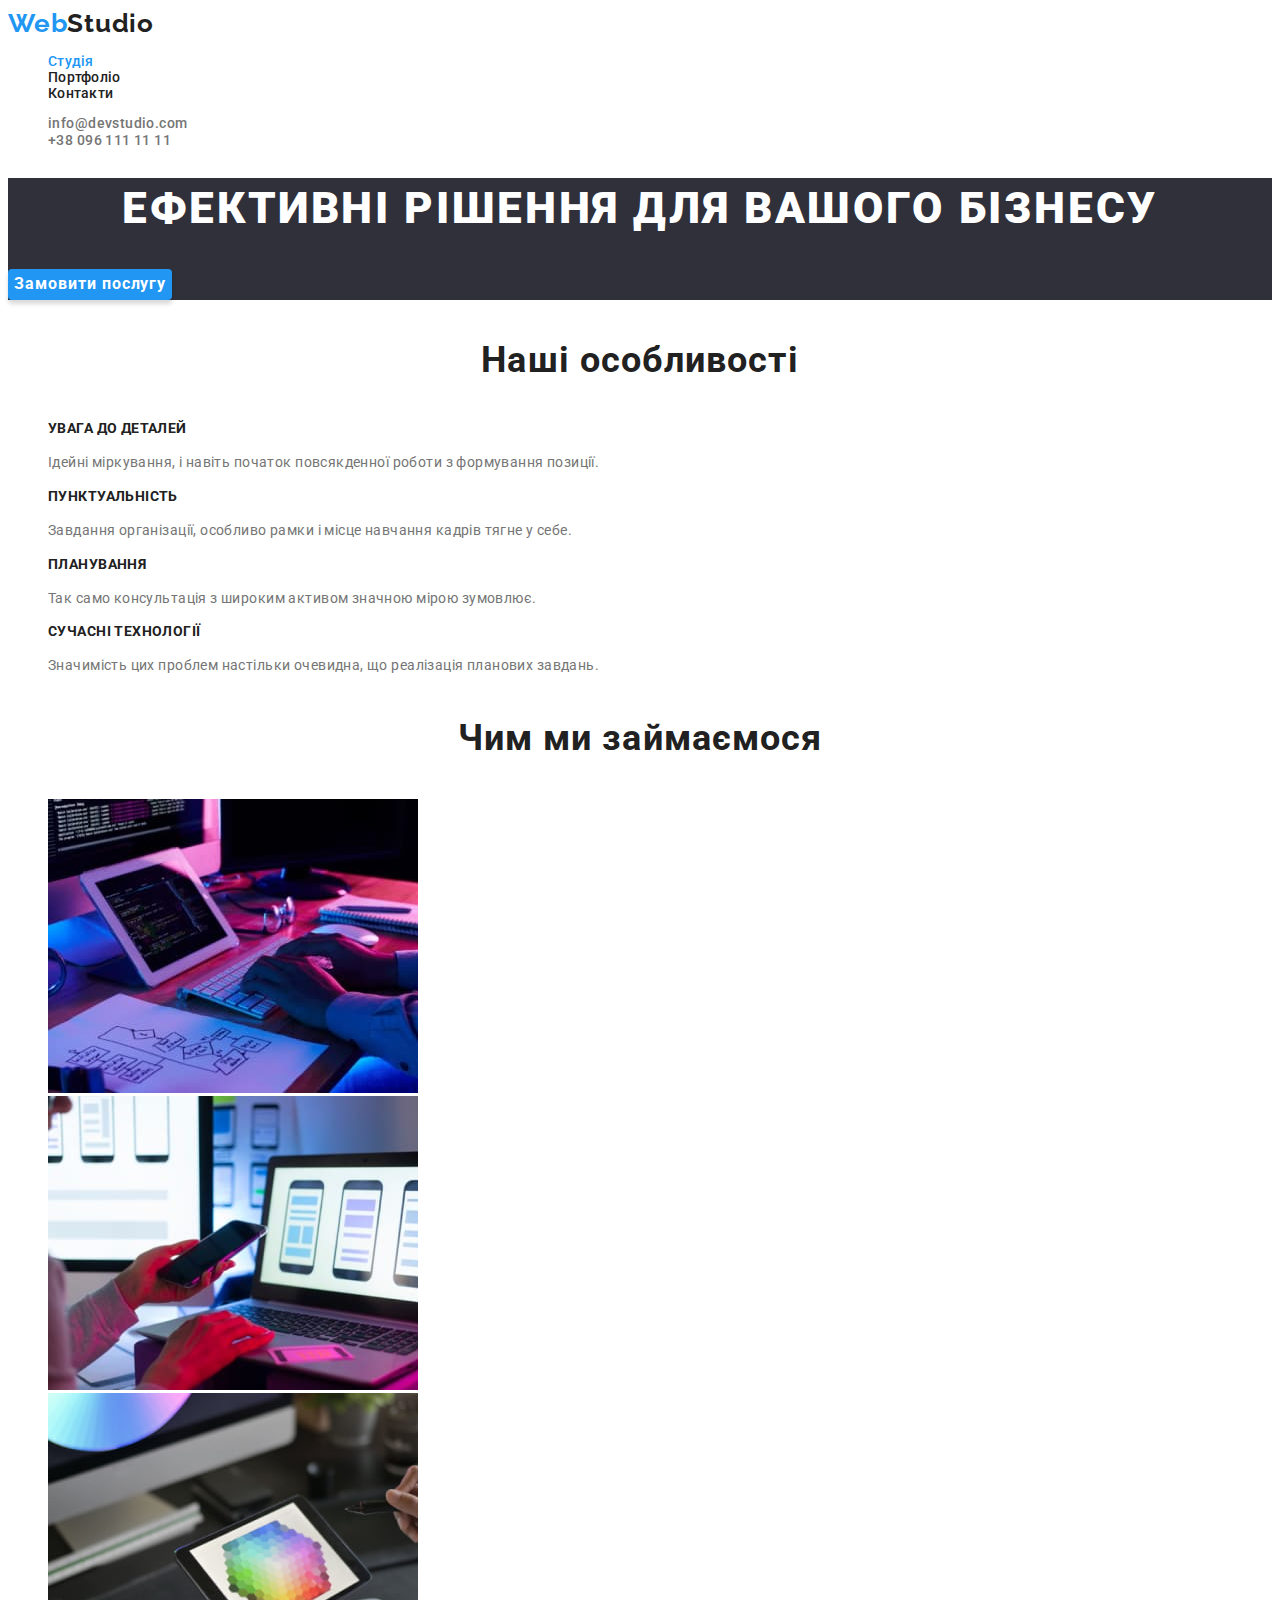
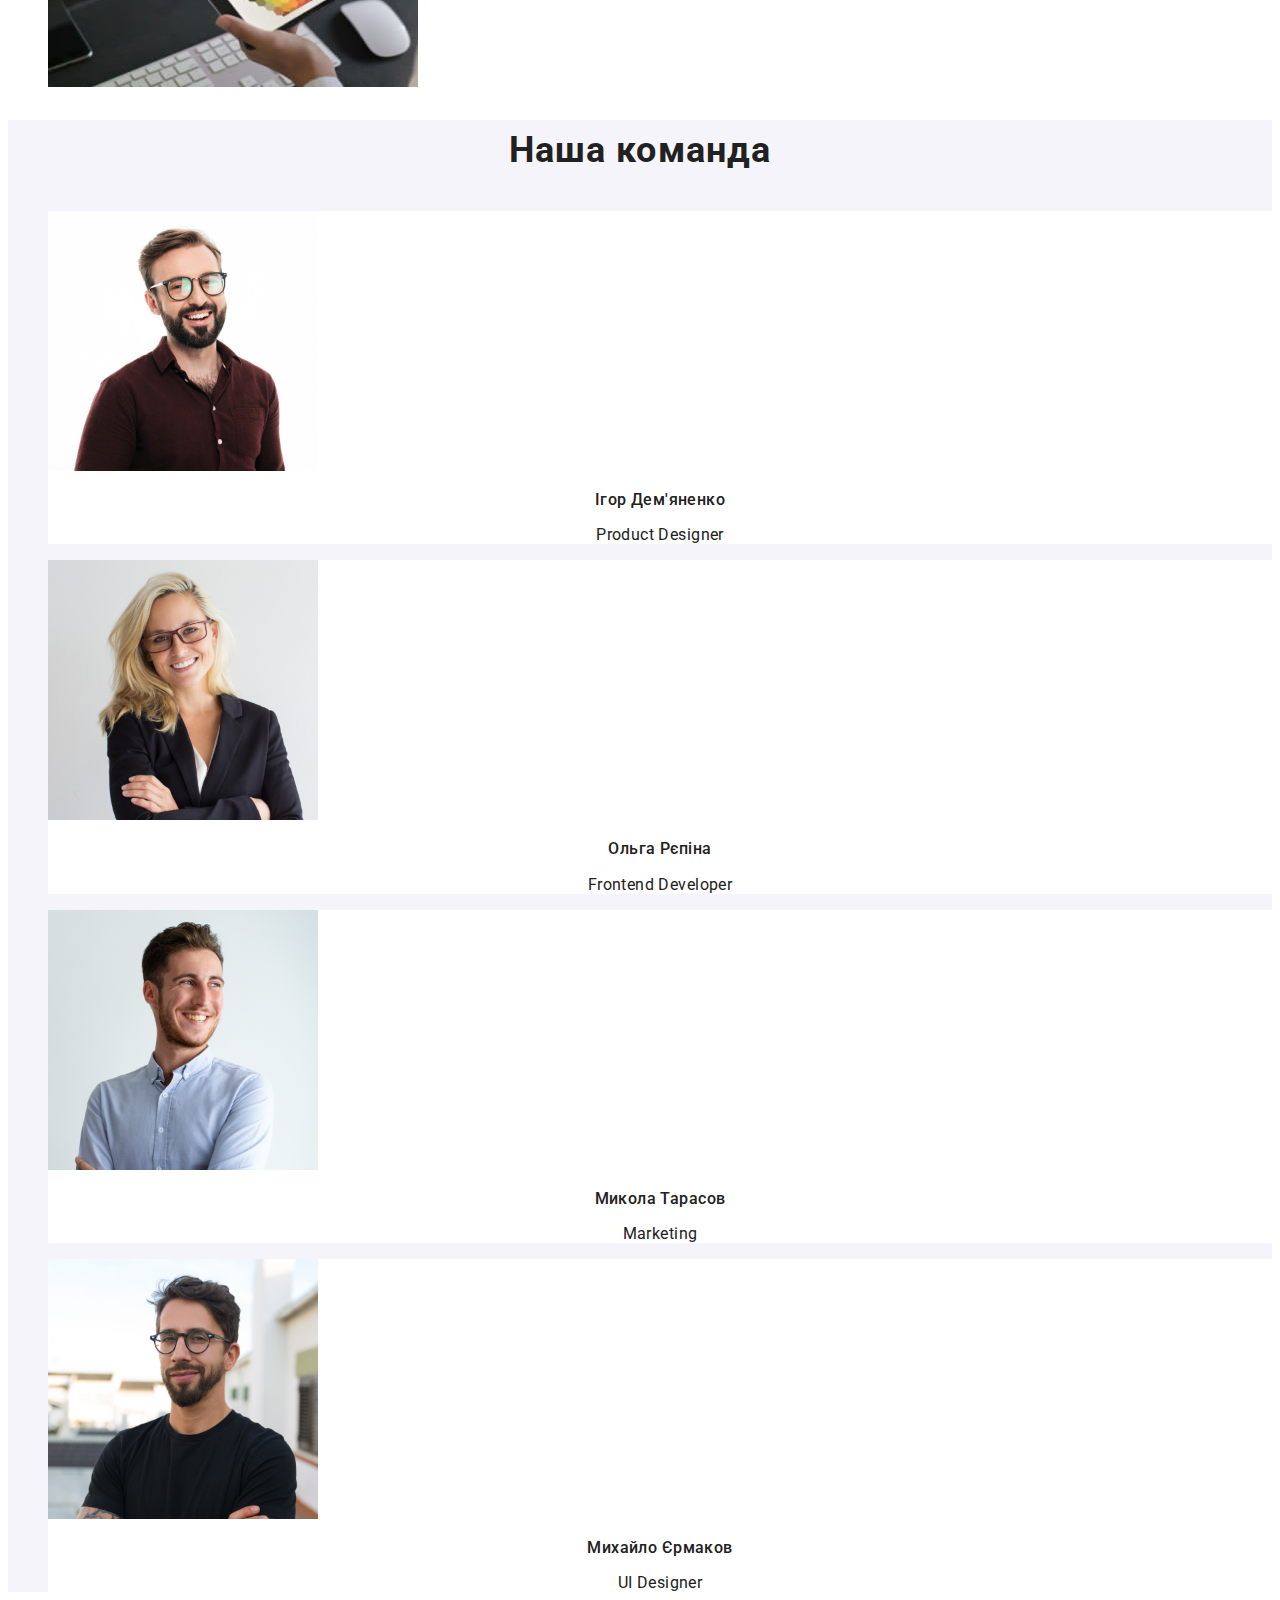
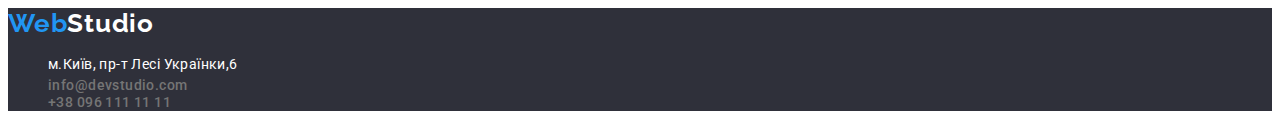
<file: index.html>
<!DOCTYPE html>
<html lang="uk">
  <head>
    <meta charset="UTF-8" />
    <meta http-equiv="X-UA-Compatible" content="IE=edge" />
    <meta name="viewport" content="width=, initial-scale=1.0" />
    <title>WebStudio</title>
    <link rel="stylesheet" href="./css/styles.css" />
    <link
      href="https://fonts.googleapis.com/css2?family=Raleway:wght@700&family=Roboto:wght@400;500;700;900&display=swap"
      rel="stylesheet"
    />
  </head>
  <body>
    <header>
      <a href="/index.html" class="logo"
        ><span class="accent"> Web</span>Studio</a
      >

      <nav>
        <ul class="site-nav list">
          <li><a href="" class="link current">Студія</a></li>
          <li><a href="./portfolio.html" class="link">Портфоліо</a></li>
          <li><a href="" class="link">Контакти</a></li>
        </ul>
      </nav>

      <ul class="contacts">
        <li><a href="mailto:info@devstudio.com">info@devstudio.com</a></li>
        <li><a href="tel:+380961111111">+38 096 111 11 11</a></li>
      </ul>
    </header>

    <main>
      <section class="hero">
        <h1 class="hero-title">ЕФЕКТИВНІ РІШЕННЯ ДЛЯ ВАШОГО БІЗНЕСУ</h1>
        <button class="btn" type="button">Замовити послугу</button>
      </section>
      <section class="section">
        <h2 class="section-title">Наші особливості</h2>
        <ul>
          <li>
            <h3 class="title">УВАГА ДО ДЕТАЛЕЙ</h3>
            <p class="text">
              Ідейні міркування, і навіть початок повсякденної роботи з
              формування позиції.
            </p>
          </li>
        </ul>
        <ul>
          <li>
            <h3 class="title">ПУНКТУАЛЬНІСТЬ</h3>
            <p class="text">
              Завдання організації, особливо рамки і місце навчання кадрів тягне
              у себе.
            </p>
          </li>
        </ul>
        <ul>
          <li>
            <h3 class="title">ПЛАНУВАННЯ</h3>
            <p class="text">
              Так само консультація з широким активом значною мірою зумовлює.
            </p>
          </li>
        </ul>
        <ul>
          <li>
            <h3 class="title">СУЧАСНІ ТЕХНОЛОГІЇ</h3>
            <p class="text">
              Значимість цих проблем настільки очевидна, що реалізація планових
              завдань.
            </p>
          </li>
        </ul>
      </section>
      <section class="section">
        <h2 class="section-title">Чим ми займаємося</h2>
        <ul>
          <li>
            <img
              src="./images/a-img-1.jpg"
              alt="work with tablet and computer"
              width="370"
              height="294"
            />
          </li>
          <li>
            <img
              src="./images/a-img-2.jpg"
              alt="work with mobile phone and computer"
              width="370"
              height="294"
            />
          </li>
          <li>
            <img
              src="./images/a-img-3.jpg"
              alt="work with tablet"
              width="370"
              height="294"
            />
          </li>
        </ul>
      </section>
      <section class="section-team">
        <h2 class="section-title">Наша команда</h2>
        <ul>
          <li class="image">
            <img
              src="./images/ihor_demianenko-img.jpg"
              alt="фото-Ігор Дем'яненко"
              width="270"
              height="260"
            />
            <h3 class="name-title">Ігор Дем'яненко</h3>
            <p lang="en" class="team-title">Product Designer</p>
          </li>
          <li class="image">
            <img
              src="./images/olha_riepina-img.jpg"
              alt="фото-Ольга Рєпіна"
              width="270"
              height="260"
            />
            <h3 class="name-title">Ольга Рєпіна</h3>
            <p lang="en" class="team-title">Frontend Developer</p>
          </li>
          <li class="image">
            <img
              src="./images/mykola_tarasov-img.jpg"
              alt="фото-Микола Тарасов"
              width="270"
              height="260"
            />
            <h3 class="name-title">Микола Тарасов</h3>
            <p lang="en" class="team-title">Marketing</p>
          </li>
          <li class="image">
            <img
              src="./images/mykhailo_yermakov-img.jpg"
              alt="фото-Михайло Єрмаков"
              width="270"
              height="260"
            />
            <h3 class="name-title">Михайло Єрмаков</h3>
            <p lang="en" class="team-title">UI Designer</p>
          </li>
        </ul>
      </section>
    </main>

    <footer class="footer">
      <a href="/index.html" class="logo-lg"
        ><span class="accent"> Web</span>Studio</a
      >

      <address class="address">
        <ul>
          <li class="address-info">м.Київ, пр-т Лесі Українки,6</li>
          <li class="contacts">
            <a href="mailto:info@devstudio.com">info@devstudio.com</a>
          </li>
          <li class="contacts">
            <a href="tel:+380961111111">+38 096 111 11 11</a>
          </li>
        </ul>
      </address>
    </footer>
  </body>
</html>
</file>
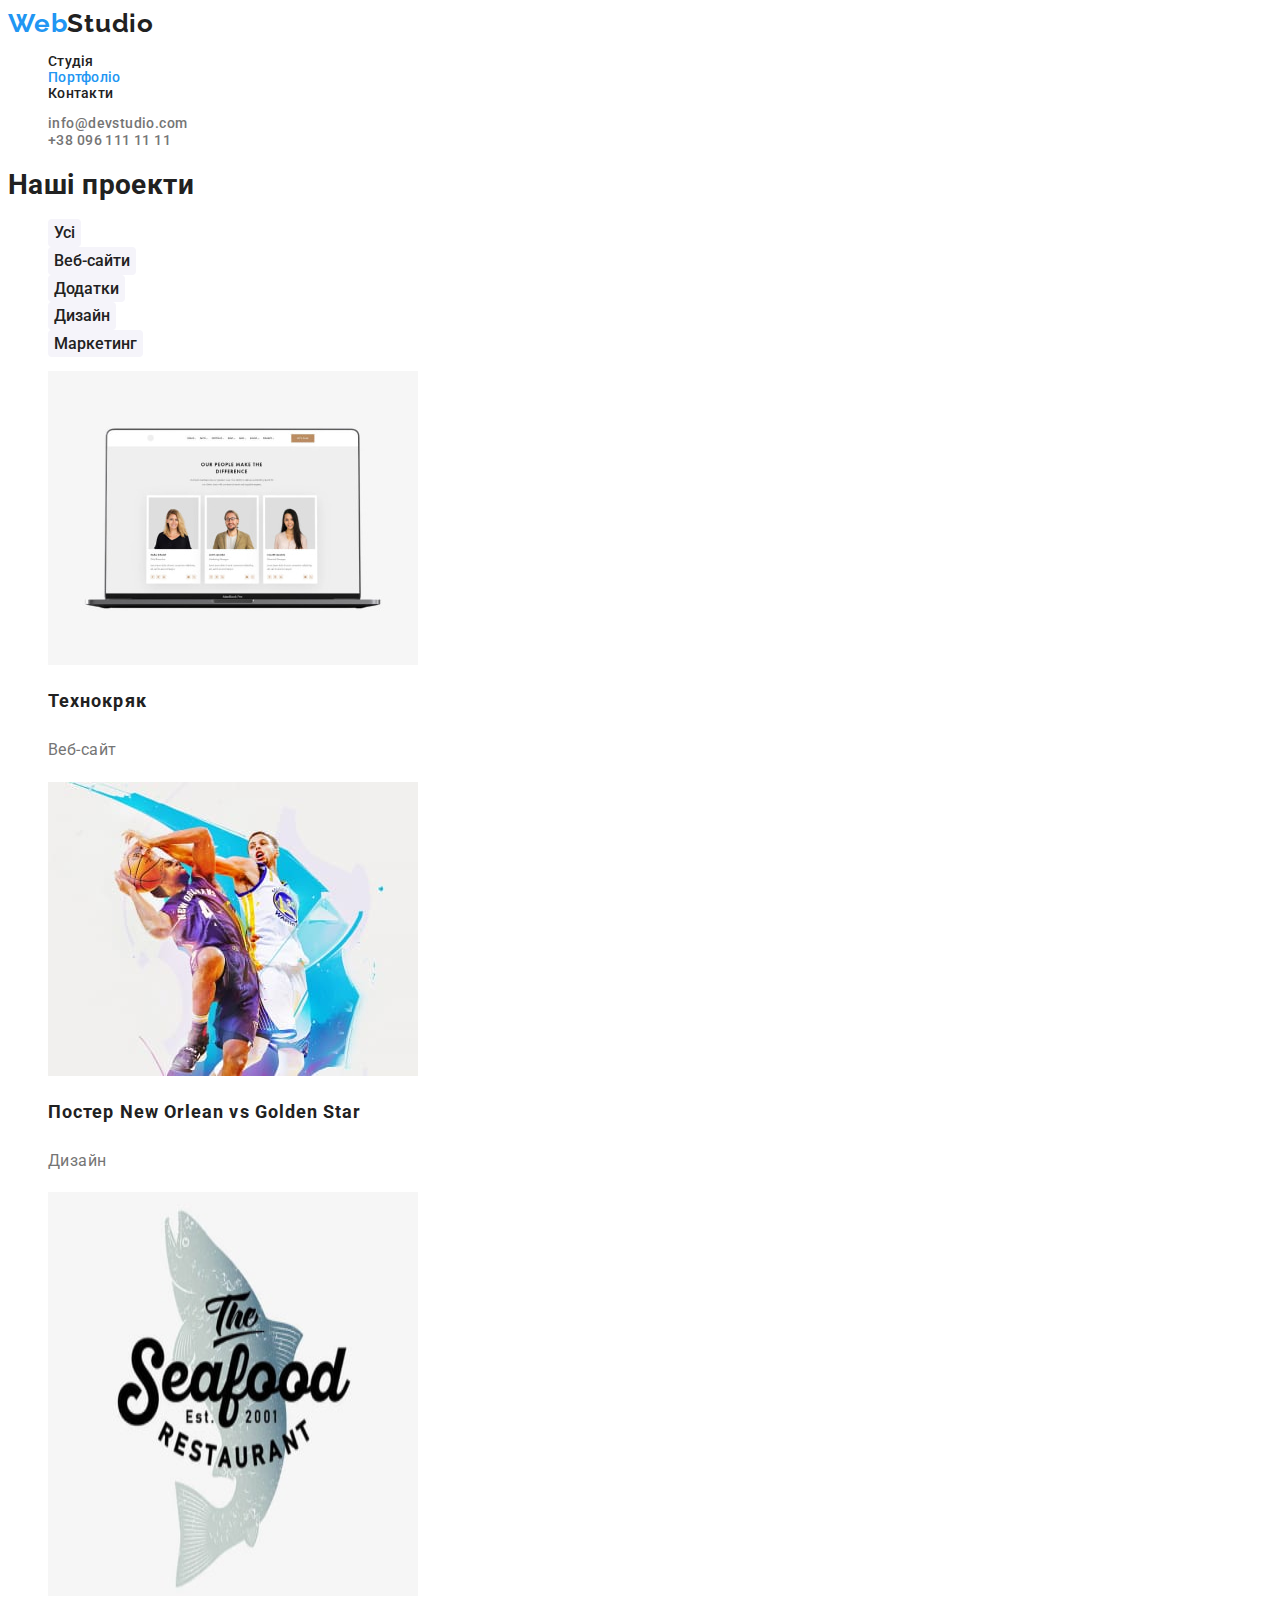
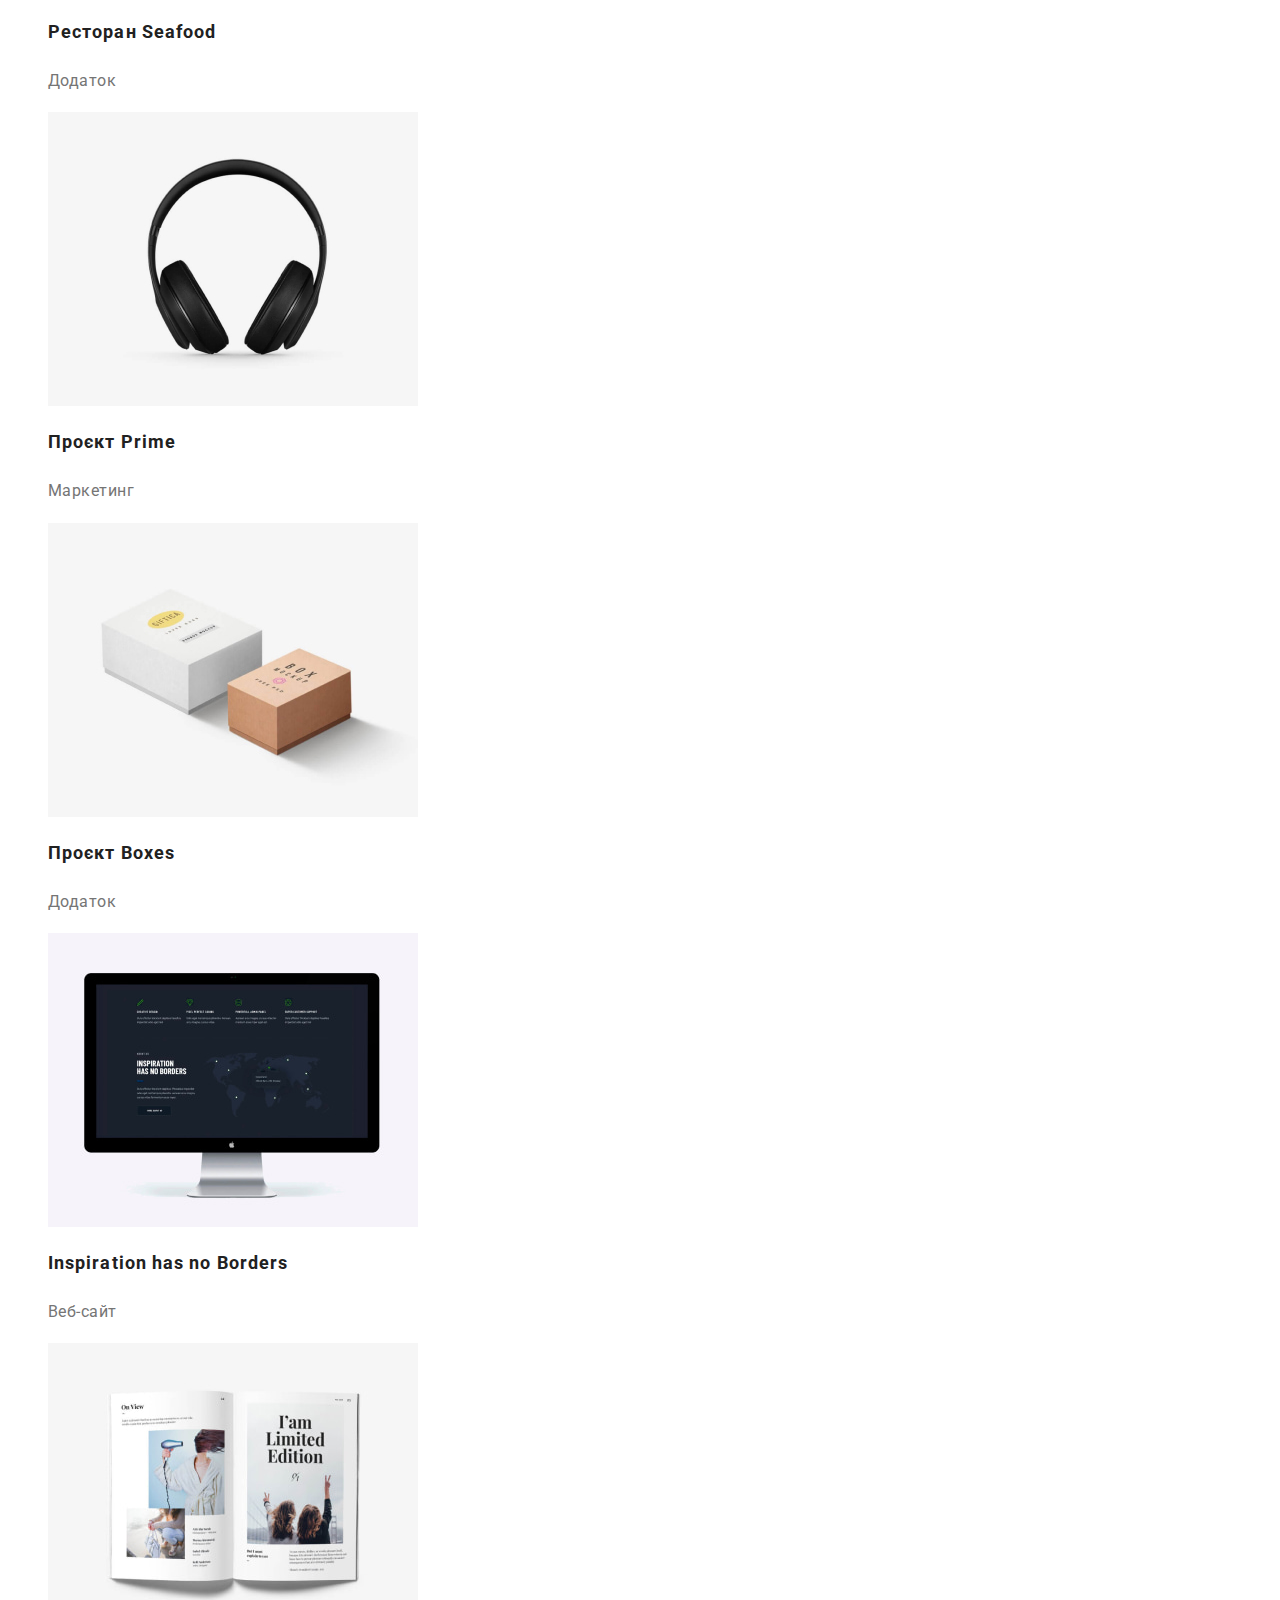
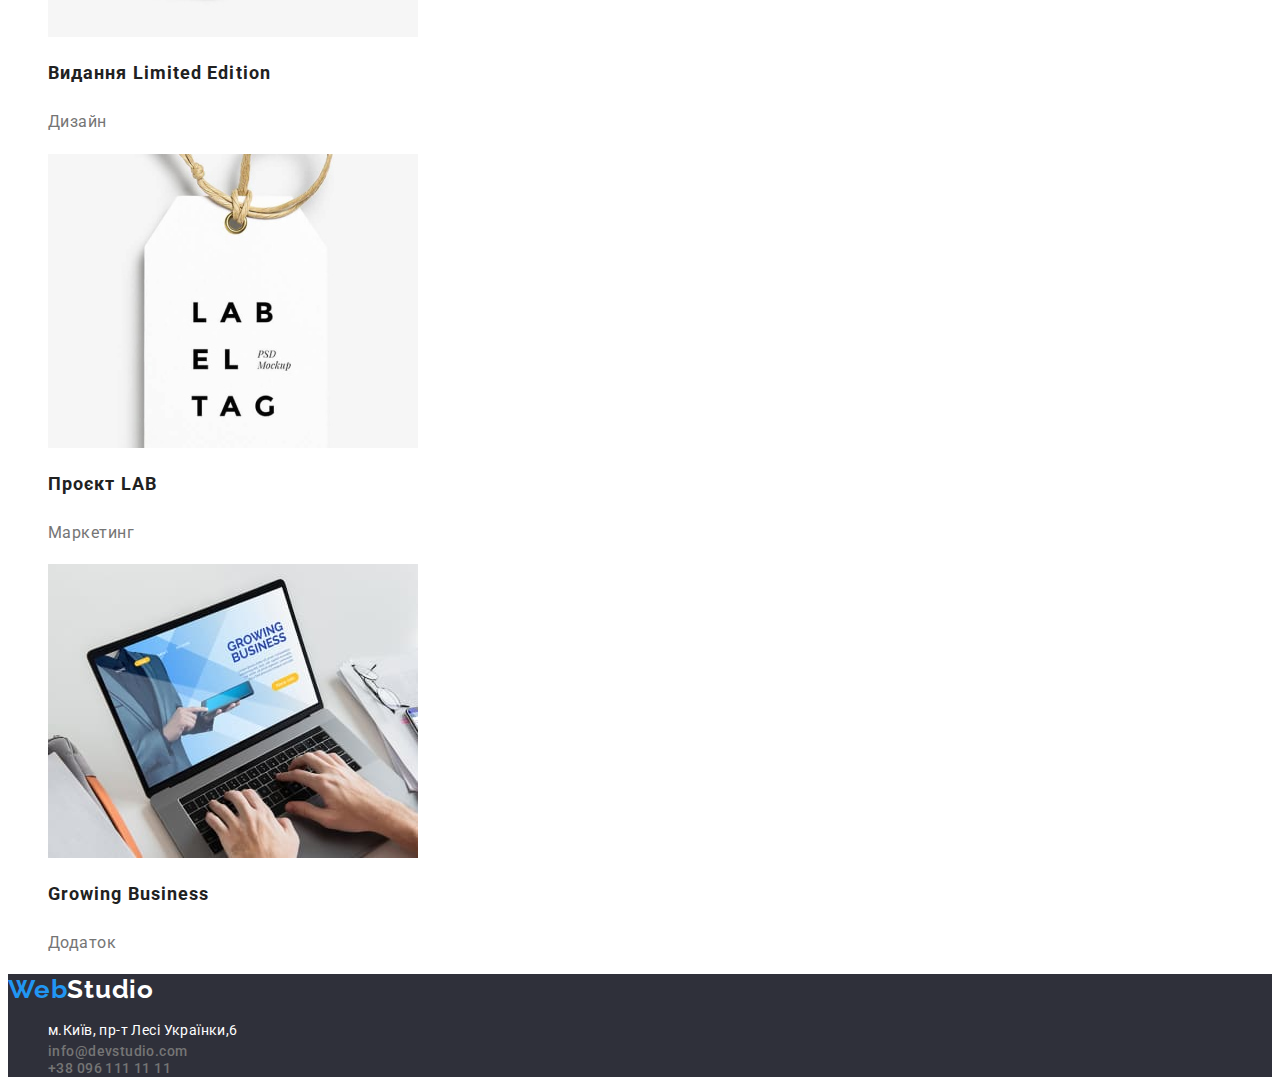
<file: portfolio.html>
<!DOCTYPE html>
<html lang="uk">
  <head>
    <meta charset="UTF-8" />
    <meta http-equiv="X-UA-Compatible" content="IE=edge" />
    <meta name="viewport" content="width=, initial-scale=1.0" />
    <title>Portfolio</title>
    <link rel="stylesheet" href="./css/styles.css" />
    <link
      href="https://fonts.googleapis.com/css2?family=Raleway:wght@700&family=Roboto:wght@400;500;700;900&display=swap"
      rel="stylesheet"
    />
  </head>
  <body>
    <header>
      <a href="/index.html" class="logo"
        ><span class="accent"> Web</span>Studio</a
      >

      <nav>
        <ul class="site-nav list">
          <li><a href="./index.html" class="link">Студія</a></li>
          <li><a href="" class="link current">Портфоліо</a></li>
          <li><a href="" class="link">Контакти</a></li>
        </ul>
      </nav>
      <ul class="contacts">
        <li><a href="mailto:info@devstudio.com">info@devstudio.com</a></li>
        <li><a href="tel:+380961111111">+38 096 111 11 11</a></li>
      </ul>
    </header>
    <main>
      <section>
        <h1>Наші проекти</h1>
        <ul class="button list">
          <li><button type="button" class="name-button">Усі</button></li>
          <li><button type="button" class="name-button">Веб-сайти</button></li>
          <li><button type="button" class="name-button">Додатки</button></li>
          <li><button type="button" class="name-button">Дизайн</button></li>
          <li><button type="button" class="name-button">Маркетинг</button></li>
        </ul>
        <ul>
          <li>
            <img
              src="./images/three_persons.jpg"
              alt="три людини"
              width="370"
              height="294"
            />
            <h2 class="service-name">Технокряк</h2>
            <p class="service-text">Веб-сайт</p>
          </li>
          <li>
            <img
              src="./images/basketball.jpg"
              alt="баскетболісти"
              width="370"
              height="294"
            />
            <h2 class="service-name" lang="en">
              Постер New Orlean vs Golden Star
            </h2>
            <p class="service-text">Дизайн</p>
          </li>
          <li>
            <img
              src="./images/seafood.jpg"
              alt="рибка"
              width="370"
              height="404"
            />
            <h2 class="service-name" lang="en">Ресторан Seafood</h2>
            <p class="service-text">Додаток</p>
          </li>
          <li>
            <img
              src="./images/headphones.jpg"
              alt="навушники"
              width="370"
              height="294"
            />
            <h2 class="service-name" lang="en">Проєкт Prime</h2>
            <p class="service-text">Маркетинг</p>
          </li>

          <li>
            <img
              src="./images/boxes.jpg"
              alt="дві коробки"
              width="370"
              height="294"
            />
            <h2 class="service-name" lang="en">Проєкт Boxes</h2>
            <p class="service-text">Додаток</p>
          </li>

          <li>
            <img
              src="./images/computer.jpg"
              alt="комп'ютер"
              width="370"
              height="294"
            />
            <h2 class="service-name" lang="en">Inspiration has no Borders</h2>
            <p class="service-text">Веб-сайт</p>
          </li>

          <li>
            <img
              src="./images/magazine.jpg"
              alt="журнал"
              width="370"
              height="294"
            />
            <h2 class="service-name" lang="en">Видання Limited Edition</h2>
            <p class="service-text">Дизайн</p>
          </li>
          <li>
            <img
              src="./images/label.jpg"
              alt="лейбл"
              width="370"
              height="294"
            />
            <h2 class="service-name" lang="en">Проєкт LAB</h2>
            <p class="service-text">Маркетинг</p>
          </li>
          <li>
            <img
              src="./images/notebook.jpg"
              alt="ноутбук"
              width="370"
              height="294"
            />
            <h2 class="service-name" lang="en">Growing Business</h2>
            <p class="service-text">Додаток</p>
          </li>
        </ul>
      </section>
    </main>

    <footer class="footer">
      <a href="/index.html" class="logo-lg"
        ><span class="accent"> Web</span>Studio</a
      >
      <address class="address">
        <ul>
          <li class="address-info">м.Київ, пр-т Лесі Українки,6</li>
          <li class="contacts"><a href="mailto:info@devstudio.com">info@devstudio.com</a></li>
          <li class="contacts"><a href="tel:+380961111111">+38 096 111 11 11</a></li>
        </ul>
      </address>
    </footer>
  </body>
</html>
</file>
<file: css/styles.css>
:root {
  --title-text-color: #212121;
  --main-text-color: #757575;
  --accent-text-color: #2196f3;
  --white-text-color: #ffffff;
  --secondary-background-color: #2f303a;
  --primary-background-color: #f5f4fa;
  --button-background-color: #188ce8;
}

body {
  color: var(--title-text-color);
  background-color: var(--white-text-color);
  letter-spacing: 0.03em;
  font-family: "Roboto", sans-serif;
  font-style: normal;
  font-size: 14px;
}

ul {
  list-style: none;
}

/*logo*/

.logo {
  color: var(--title-text-color);
}

.logo:focus {
  color: var(--white-text-color);
}
.accent {
  color: var(--accent-text-color);
}
.logo,
.accent {
  font-family: "Raleway", sans-serif;
  font-weight: 700;
  font-size: 26px;
  line-height: 1.19;
  text-decoration: none;
  letter-spacing: 0.03em;
}

.logo-lg {
  color: var(--white-text-color);
}

.accent {
  color: var(--accent-text-color);
}
.logo-lg,
.accent {
  font-family: "Raleway", sans-serif;
  font-weight: 700;
  font-size: 26px;
  line-height: 1.19;
  text-decoration: none;
  letter-spacing: 0.03em;
}

/*contacts*/

.contacts a {
  font-weight: 500;
  font-size: 14px;
  line-height: 1.14;
  color: var(--main-text-color);
  text-decoration: none;
  letter-spacing: 0.03em;
}
.contacts a:hover,
.contacts a:focus {
  color: var(--accent-text-color);
}

/*page-studio*/

/*navigation*/

.site-nav .link.current {
  font-weight: 500;
  font-size: 14px;
  line-height: 1.1px;
  letter-spacing: 0.02em;
  color: var(--accent-text-color);
  text-decoration: none;
}

.site-nav .link {
  font-weight: 500;
  font-size: 14px;
  line-height: 1.1px;
  letter-spacing: 0.02em;  
  color: var(--title-text-color);
  text-decoration: none;

}
.site-nav .link:hover,
.site-nav .link:focus {
 font-weight: 500;
 font-size: 14px;
 line-height: 1.1px;
 letter-spacing: 0.02em; 
 color: var(--accent-text-color);
 text-decoration: none;
}
.site-nav .link. {
  font-weight: 500;
  font-size: 14px;
  line-height: 1.1;
  letter-spacing: 0.02em;
  text-decoration: none;
  color: var(--title-text-color);
 }

/*hero*/

.hero-title {
  font-weight: 900;
  font-size: 44px;
  line-height: 1.4;
  text-align: center;
  color: var(--white-text-color);
  letter-spacing: 0.06em;
}
.hero {
  background-color: var(--secondary-background-color);
}

.btn {
  font-family: "Roboto", sans-serif;
  font-weight: 700;
  font-size: 16px;
  line-height: 1.8;
  letter-spacing: 0.06em;
  background-color: var(--accent-text-color);
  color: var(--white-text-color);
  border: none;
  cursor: pointer;
  box-shadow: 0px 4px 4px rgba(0, 0, 0, 0.15);  
  border-radius: 4px;
}

.btn:hover,
.btn:focus {
  background: var(--button-background-color);
}

/*section*/

.section-title {
  color: var(--title-text-color);
  font-weight: 700;
  font-size: 36px;
  line-height: 1.7;
  text-align: center;
  letter-spacing: 0.03em;
}

.title {
font-weight: 700;
font-size: 14px;
line-height: 1.14;  
color: var(--title-text-color);
letter-spacing: 0.03em;
}

.text {
font-weight: 400;
font-size: 14px;
line-height: 1.7;
color: var(--main-text-color);
letter-spacing: 0.03em;
}

/*team*/

.section-team {
 background-color: var(--primary-background-color); 
}

.image {
  background-color: var(--white-text-color);
}
.name-title {
  color: var(--title-text-color);
  font-weight: 500;
  font-size: 16px;
  line-height: 1.2;
  text-align: center;
}

.team-title {
  color: var(--title-text-color);
  font-weight: 400;
  font-size: 16px;
  line-height: 1.2;
  text-align: center;
}

.footer {
  background-color: var(--secondary-background-color);
}

.address{
  font-style: normal; 
}

.address-info {
  font-weight: 400;
  font-size: 14px;
  line-height: 1.7;
  letter-spacing: 0.03em;
  color: var(--white-text-color);
  text-decoration: none;
}


/*page-portfolio*/

/*name-services*/

.service-name {
  color: var(--title-text-color);
  font-weight: 700;
  font-size: 18px;
  line-height: 2;
  letter-spacing: 0.06em;
}

.service-text {
  color: var(--main-text-color);
  font-weight: 400;
  font-size: 16px;
  line-height: 1.9;
  letter-spacing: 0.03em;
}

/* buttons */
.name-button {
  font-family: "Roboto", sans-serif;
  font-weight: 500;
  font-size: 16px;
  line-height: 1.6;
  background-color: var(--primary-background-color);
  color: var(--title-text-color);
  border: none;
  cursor: pointer;
  border-radius: 4px;
}

.name-button:hover,
.name-button:focus {
  background-color: var(--accent-text-color);
  color: var(--white-text-color);
}
</file>
